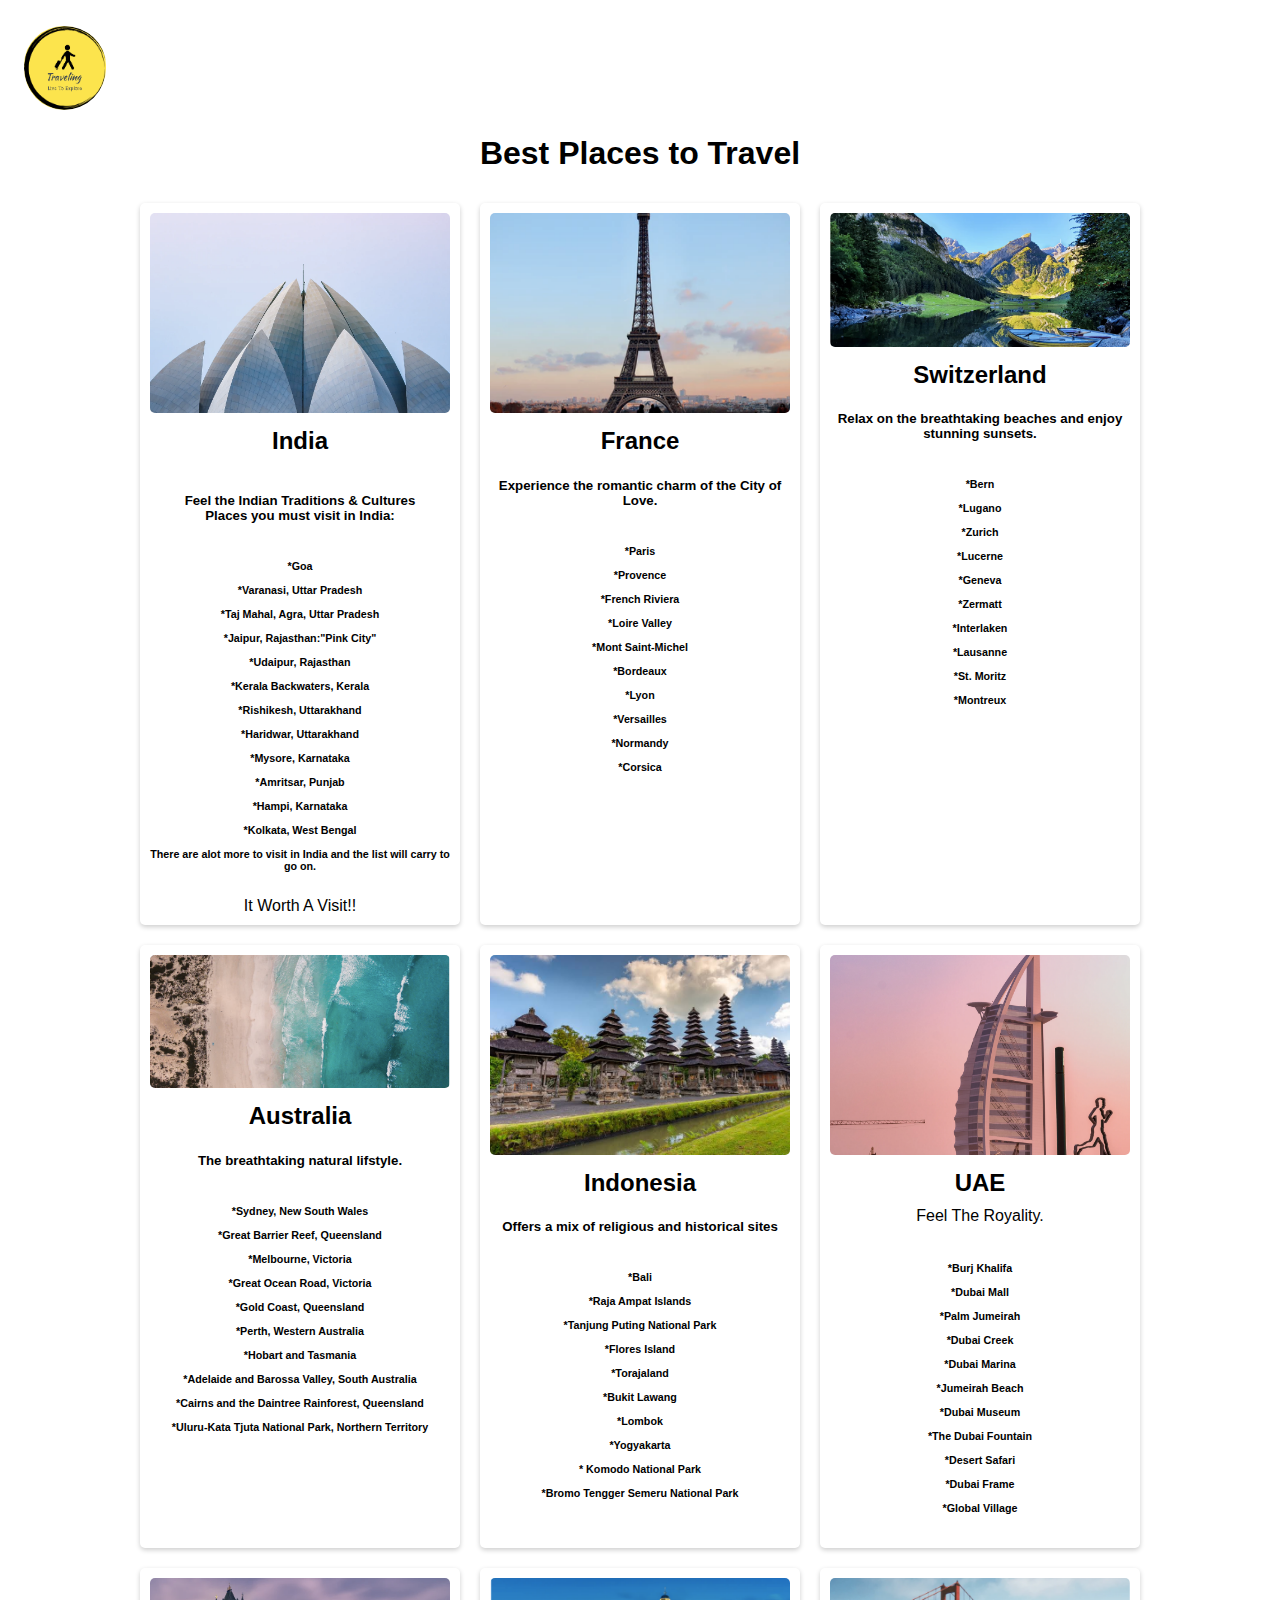
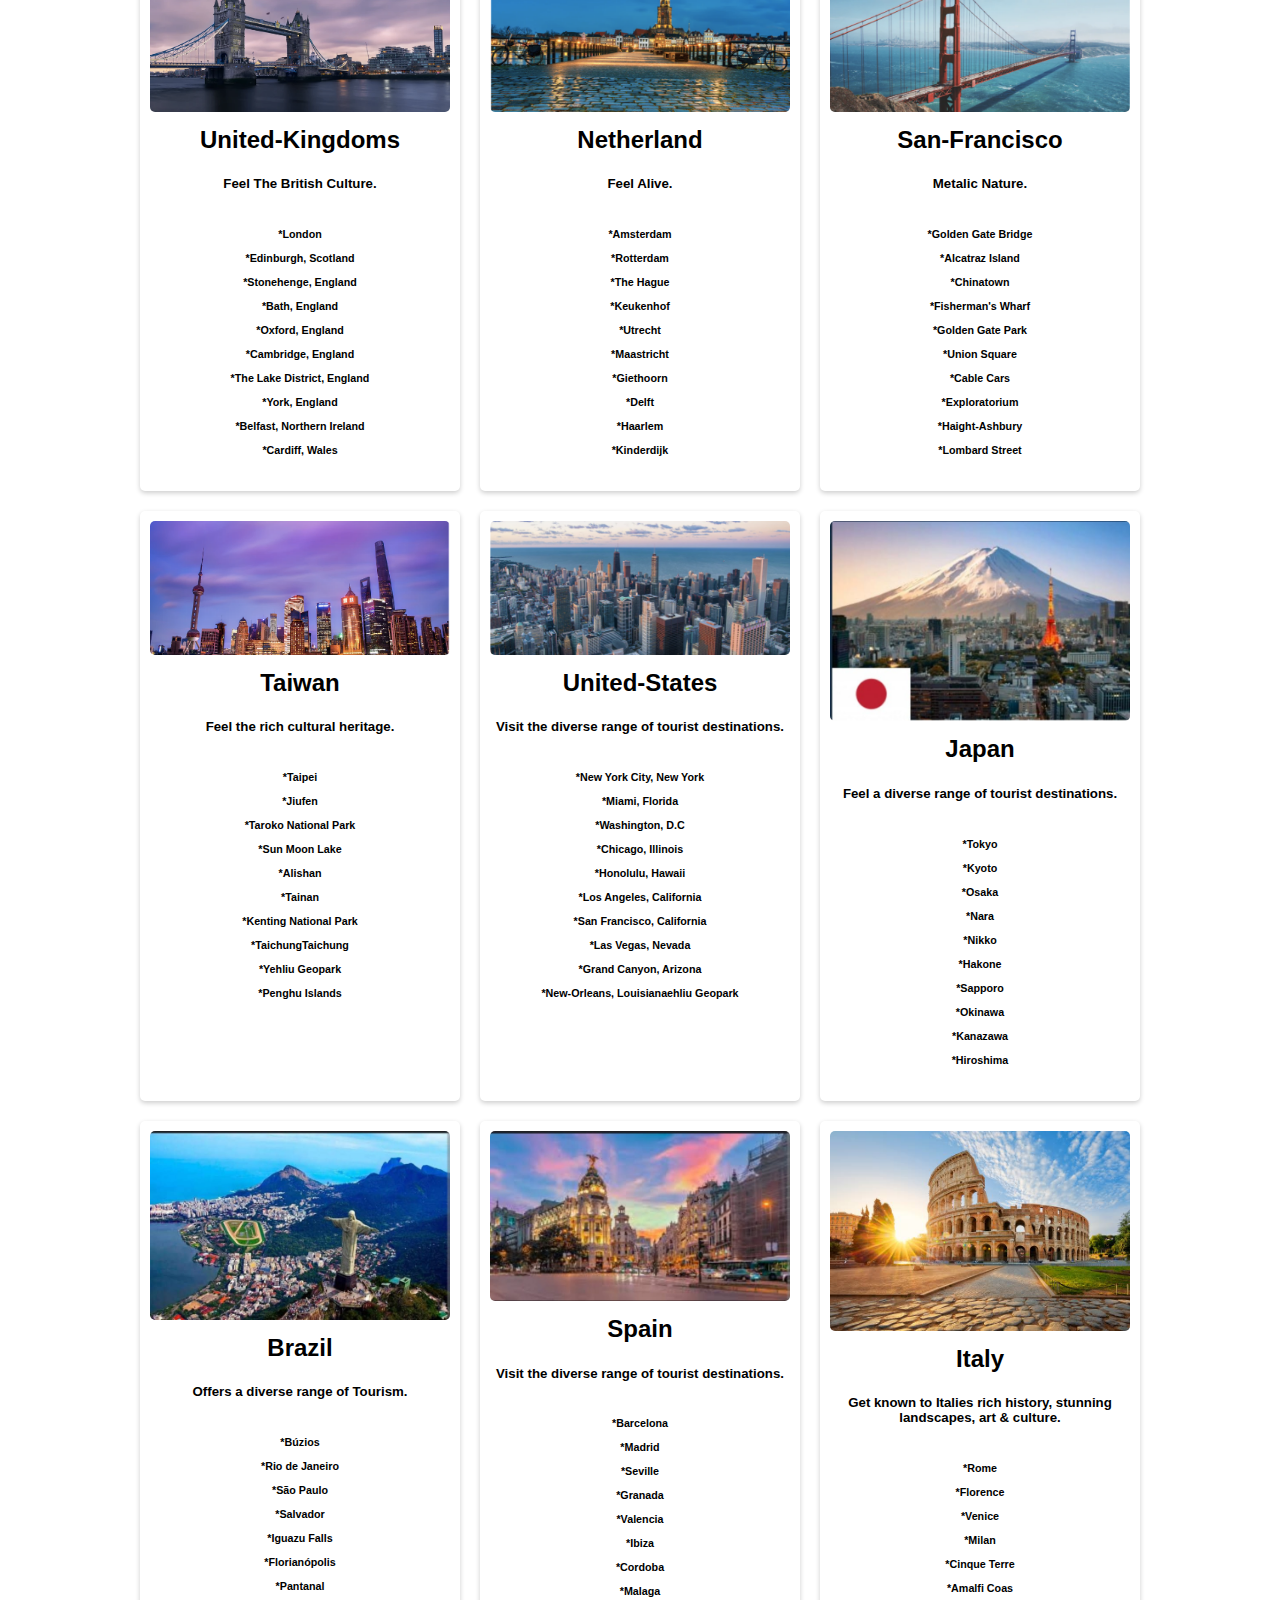
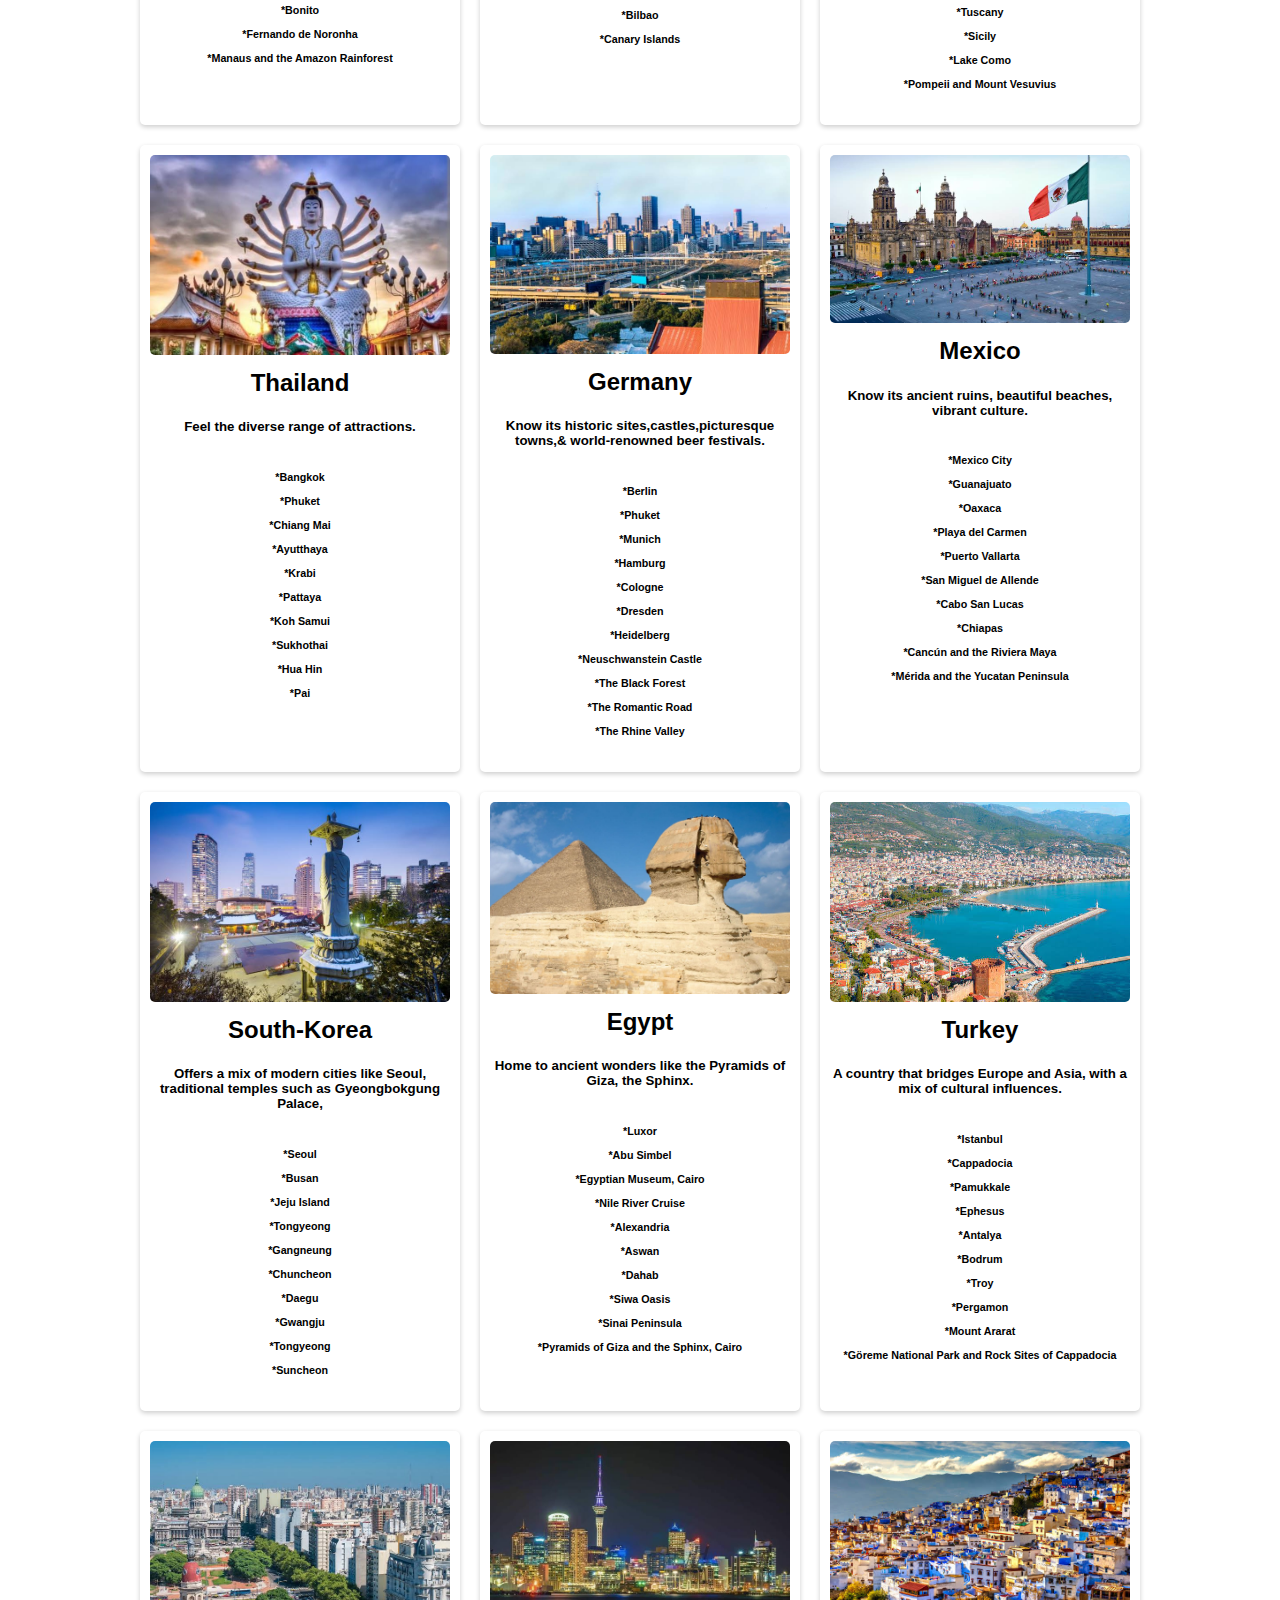
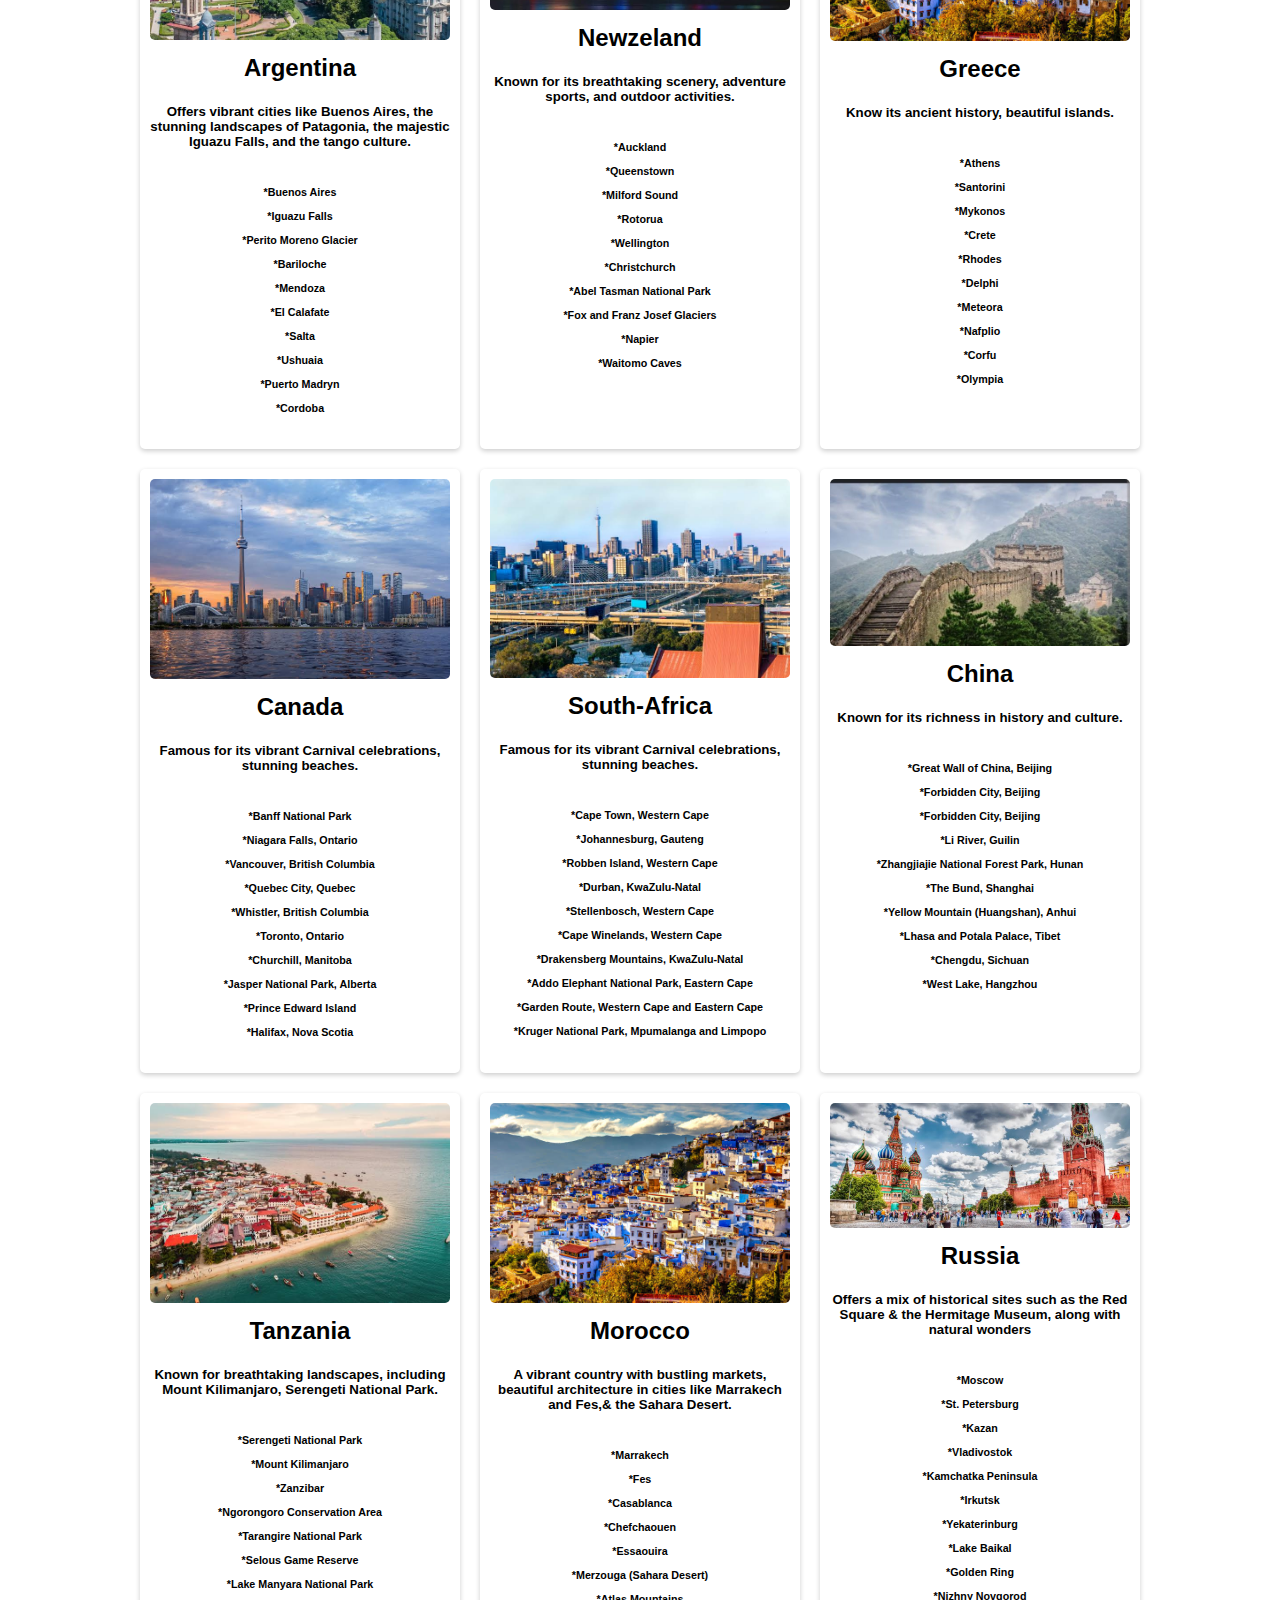
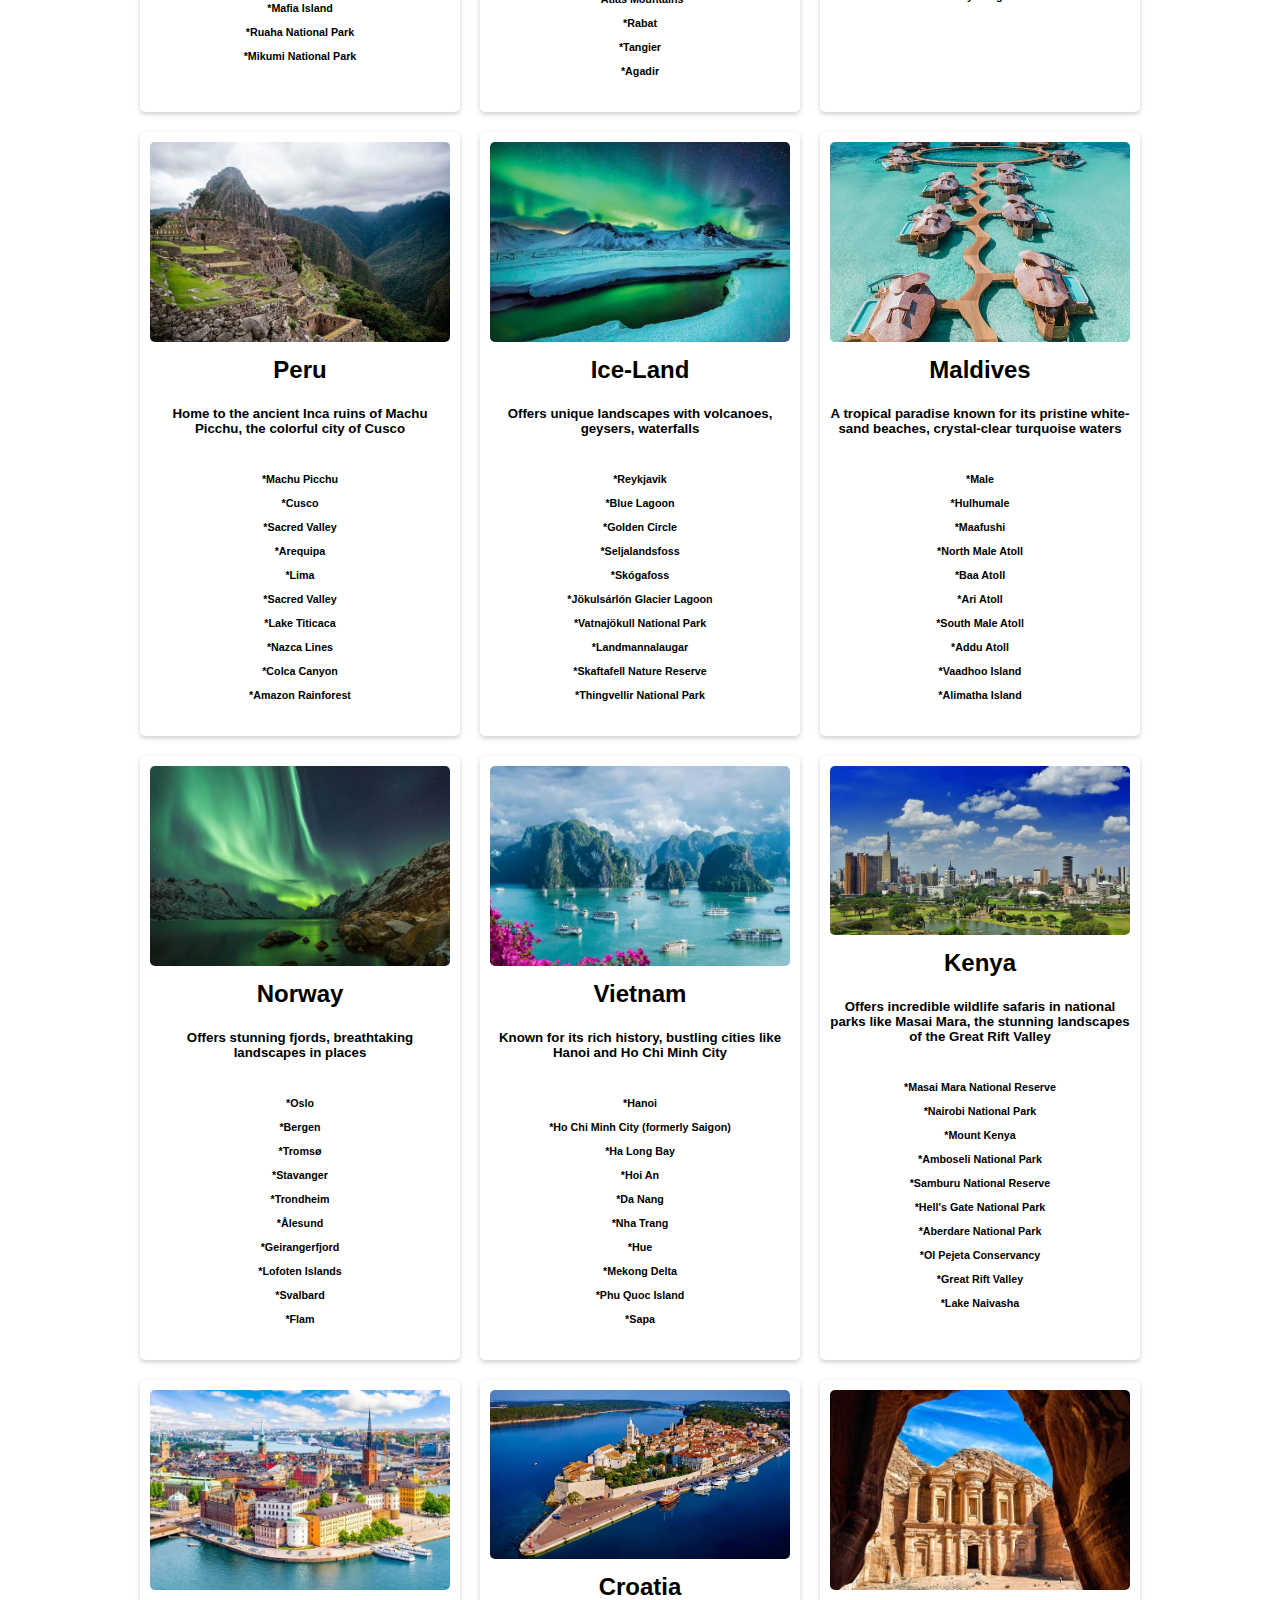
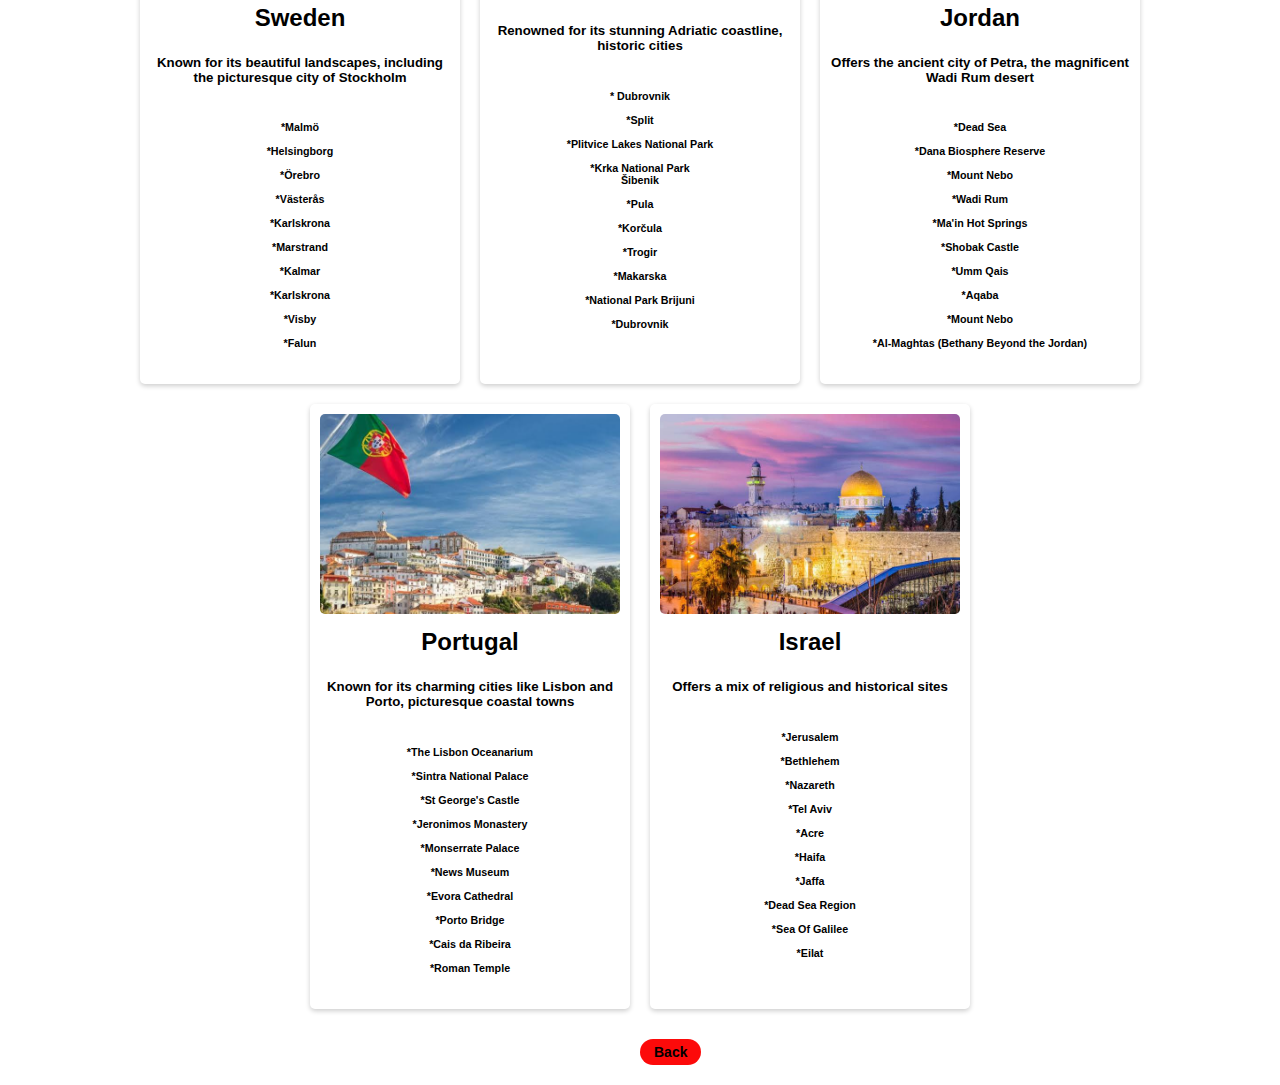
<file: bestplaces.html>
<!DOCTYPE html>
<html lang="en">
<head>
  <meta charset="UTF-8">
  <meta name="viewport" content="width=device-width, initial-scale=1.0">
  <title>Best Places to Travel</title>
  <link rel="stylesheet" href="style3.css">
</head>
<body>
  <div class="logo"><img src="img/traveling-logo.png" class="logo"></div>
  <h1>Best Places to Travel</h1>
   <ul>
    
    <li>
      <img src="img/new-delhi.png" alt="New-Delhi">
      <h2>India</h2>
      <h5><br>Feel the Indian Traditions & Cultures</br>Places you must visit in India:</h5>
      <h6>
        <br>*Goa</br>
        <br>*Varanasi, Uttar Pradesh</br>
        <br>*Taj Mahal, Agra, Uttar Pradesh</br>
        <br>*Jaipur, Rajasthan:"Pink City"</br>
        <br>*Udaipur, Rajasthan</br>
        <br>*Kerala Backwaters, Kerala</br>
        <br>*Rishikesh, Uttarakhand</br>
        <br>*Haridwar, Uttarakhand</br>
        <br>*Mysore, Karnataka</br>
        <br>*Amritsar, Punjab</br>
        <br>*Hampi, Karnataka</br> 
        <br>*Kolkata, West Bengal</br>
        <br>There are alot more to visit in India and the list will carry to go on.</br>
      </h6>
      <p>It Worth A Visit!!</p>
    </li>
    <li>
        <img src="img/paris.png" alt="France">
        <h2>France</h2>
        <h5>Experience the romantic charm of the City of Love.</h5>
        <h6>
            <br>*Paris</br>
            <br>*Provence</br>
            <br>*French Riviera</br>
            <br>*Loire Valley</br>
            <br>*Mont Saint-Michel</br>
            <br>*Bordeaux</br>
            <br>*Lyon</br>
            <br>*Versailles</br>
            <br>*Normandy</br>
            <br>*Corsica</br>
          </h6>
         
      </li>
    <li>
      <img src="img/image-2.png" alt="Switzerland">
      <h2>Switzerland</h2>
      <h5>Relax on the breathtaking beaches and enjoy stunning sunsets.</h5>
      <h6>
        <br>*Bern</br>
        <br>*Lugano</br>
        <br>*Zurich</br>
        <br>*Lucerne</br>
        <br>*Geneva</br>
        <br>*Zermatt</br>
        <br>*Interlaken</br>
        <br>*Lausanne</br>
        <br>*St. Moritz</br>
        <br>*Montreux</br>
      </h6>
     
    </li>
    <li>
        <img src="img/image-3.png" alt="Australia">
        <h2>Australia</h2>
        <h5>The breathtaking natural lifstyle.</h5>
        <h6>
            <br>*Sydney, New South Wales</br>
            <br>*Great Barrier Reef, Queensland</br>
            <br>*Melbourne, Victoria</br>
            <br>*Great Ocean Road, Victoria</br>
            <br>*Gold Coast, Queensland</br>
            <br>*Perth, Western Australia</br>
            <br>*Hobart and Tasmania</br>
            <br>*Adelaide and Barossa Valley, South Australia</br>
            <br>*Cairns and the Daintree Rainforest, Queensland</br>
            <br>*Uluru-Kata Tjuta National Park, Northern Territory</br>
        </h6>
          
      
    </li>
    <li>
        <img src="img/image-40.jpg" alt="Indonesia">
        <h2>Indonesia</h2>
        <h5> Offers a mix of religious and historical sites </h5>
        <h6>
            <br>*Bali</br>
            <br>*Raja Ampat Islands</br>
            <br>*Tanjung Puting National Park</br>
            <br>*Flores Island</br>
            <br>*Torajaland</br>
            <br>*Bukit Lawang</br>
            <br>*Lombok</br>
            <br>*Yogyakarta</br>
            <br>* Komodo National Park</br>
            <br>*Bromo Tengger Semeru National Park</br>        
        </h6>
</li>
    <li>
        <img src="img/dubai.png" alt="UAE">
        <h2>UAE</h2>
        <p
        h5>Feel The Royality.</h5>
        <h6>
          <br>*Burj Khalifa</br>
          <br>*Dubai Mall</br>
          <br>*Palm Jumeirah</br>
          <br>*Dubai Creek</br>
          <br>*Dubai Marina</br>
          <br>*Jumeirah Beach</br>
          <br>*Dubai Museum</br>
          <br>*The Dubai Fountain</br>
          <br>*Desert Safari</br>
          <br>*Dubai Frame</br>
          <br>*Global Village</br>
        </h6>
       
    </li>
    <li>
        <img src="img/image-1.png" alt="UK">
        <h2>United-Kingdoms</h2>
        <h5>Feel The British Culture.</h5>
        <h6>
          <br>*London</br>
          <br>*Edinburgh, Scotland</br>
          <br>*Stonehenge, England</br>
          <br>*Bath, England</br>
          <br>*Oxford, England</br>
          <br>*Cambridge, England</br>
          <br>*The Lake District, England</br>
          <br>*York, England</br>
          <br>*Belfast, Northern Ireland</br>
          <br>*Cardiff, Wales</br>
        </h6>
       
    </li>
    <li>
        <img src="img/image-6.png" alt="Netherland">
        <h2>Netherland</h2>
        <h5>Feel Alive.</h5>
        <h6>
          <br>*Amsterdam</br>
          <br>*Rotterdam</br>
          <br>*The Hague</br>
          <br>*Keukenhof</br>
          <br>*Utrecht</br>
          <br>*Maastricht</br>
          <br>*Giethoorn</br>
          <br>*Delft</br>
          <br>*Haarlem</br>
          <br>*Kinderdijk</br>
        </h6>
        
    </li>
    <li>
        <img src="img/image-9.png" alt="San Francisco">
        <h2>San-Francisco</h2>
        <h5>Metalic Nature.</h5>
        <h6>
          <br>*Golden Gate Bridge</br>
          <br>*Alcatraz Island</br>
          <br>*Chinatown</br>
          <br>*Fisherman's Wharf</br>
          <br>*Golden Gate Park</br>
          <br>*Union Square</br>
          <br>*Cable Cars</br>
          <br>*Exploratorium</br>
          <br>*Haight-Ashbury</br>
          <br>*Lombard Street</br>
        </h6>
       
    </li>
    <li>
        <img src="img/image-10.png" alt="Taiwan">
        <h2>Taiwan</h2>
        <h5> Feel the rich cultural heritage.</h5>
        <h6>
          <br>*Taipei</br>
          <br>*Jiufen</br>
          <br>*Taroko National Park</br>
          <br>*Sun Moon Lake</br>
          <br>*Alishan</br>
          <br>*Tainan</br>
          <br>*Kenting National Park</br>
          <br>*TaichungTaichung</br>
          <br>*Yehliu Geopark</br>
          <br>*Penghu Islands </br>
        </h6>
       
    </li>
    <li>
        <img src="img/image-8.png" alt="United-States">
        <h2>United-States</h2>
        <h5> Visit the diverse range of tourist destinations.</h5>
        <h6>
          <br>*New York City, New York</br>
          <br>*Miami, Florida</br>
          <br>*Washington, D.C</br>
          <br>*Chicago, Illinois </br>
          <br>*Honolulu, Hawaii </br>
          <br>*Los Angeles, California</br>
          <br>*San Francisco, California</br>
          <br>*Las Vegas, Nevada</br>
          <br>*Grand Canyon, Arizona</br>
          <br>*New-Orleans, Louisianaehliu Geopark</br>
        </h6>
       
    </li>
    <li>
        <img src="img/image-11.jpg" alt="Japan">
        <h2>Japan</h2>
        <h5> Feel a diverse range of tourist destinations.</h5>
        <h6>
          <br>*Tokyo</br>
          <br>*Kyoto</br>
          <br>*Osaka</br>
          <br>*Nara</br>
          <br>*Nikko</br>
          <br>*Hakone</br>
          <br>*Sapporo</br>
          <br>*Okinawa</br>
          <br>*Kanazawa</br>
          <br>*Hiroshima </br>
         
        </h6>
       
    </li>
    <li>
        <img src="img/image-12.jpg" alt="Brazil">
        <h2>Brazil</h2>
        <h5> Offers a diverse range of Tourism.</h5>
        <h6>
            <br>*Búzios</br>
            <br>*Rio de Janeiro</br>
            <br>*São Paulo</br>
            <br>*Salvador</br>
            <br>*Iguazu Falls</br>
            <br>*Florianópolis</br>
            <br>*Pantanal</br>
            <br>*Bonito</br>
            <br>*Fernando de Noronha</br>
            <br>*Manaus and the Amazon Rainforest</br>
        </h6>
       
    </li>
    <li>
        <img src="img/image-13.jpg" alt="Spain">
        <h2>Spain</h2>
        <h5> Visit the diverse range of tourist destinations.</h5>
        <h6>
          <br>*Barcelona</br>
          <br>*Madrid</br>
          <br>*Seville</br>
          <br>*Granada</br>
          <br>*Valencia</br>
          <br>*Ibiza</br>
          <br>*Cordoba</br>
          <br>*Malaga</br>
          <br>*Bilbao</br>
          <br>*Canary Islands</br>
        </h6>
       
    </li>
    <li>
        <img src="img/image-16.jpg" alt="Italy">
        <h2>Italy</h2>
        <h5> Get known to Italies rich history, stunning landscapes, art & culture.</h5>
        <h6>
          <br>*Rome</br>
          <br>*Florence</br>
          <br>*Venice</br>
          <br>*Milan</br>
          <br>*Cinque Terre</br>
          <br>*Amalfi Coas</br>
          <br>*Tuscany</br>
          <br>*Sicily</br>
          <br>*Lake Como</br>
          <br>*Pompeii and Mount Vesuvius</br>
        </h6>
       
    </li>
    <li>
        <img src="img/image-14.jpg" alt="Thailand">
        <h2>Thailand</h2>
        <h5> Feel the diverse range of attractions.</h5>
        <h6>
          <br>*Bangkok</br>
          <br>*Phuket</br>
          <br>*Chiang Mai</br>
          <br>*Ayutthaya</br>
          <br>*Krabi</br>
          <br>*Pattaya</br>
          <br>*Koh Samui</br>
          <br>*Sukhothai</br>
          <br>*Hua Hin</br>
          <br>*Pai</br>
        </h6>
       
    </li>
    <li>
        <img src="img/image-32.jpg" alt="Germany">
        <h2>Germany</h2>
        <h5> Know its historic sites,castles,picturesque towns,& world-renowned beer festivals.</h5>
        <h6>
          <br>*Berlin</br>
          <br>*Phuket</br>
          <br>*Munich</br>
          <br>*Hamburg</br>
          <br>*Cologne</br>
          <br>*Dresden</br>
          <br>*Heidelberg</br>
          <br>*Neuschwanstein Castle</br>
          <br>*The Black Forest</br>
          <br>*The Romantic Road</br>
          <br>*The Rhine Valley</br>
        </h6>
       
    </li>
       <li>
        <img src="img/image-38.jpg" alt="Mexico">
        <h2>Mexico</h2>
        <h5> Know its ancient ruins, beautiful beaches, vibrant culture.</h5>
        <h6>
          <br>*Mexico City</br>
          <br>*Guanajuato</br>
          <br>*Oaxaca</br>
          <br>*Playa del Carmen</br>
          <br>*Puerto Vallarta</br>
          <br>*San Miguel de Allende</br>
          <br>*Cabo San Lucas</br>
          <br>*Chiapas</br>
          <br>*Cancún and the Riviera Maya</br>
          <br>*Mérida and the Yucatan Peninsula</br>
        </h6>
       
    </li>
    <li>
        <img src="img/image-24.jpg" alt="South-Korea">
        <h2>South-Korea</h2>
        <h5>Offers a mix of modern cities like Seoul, 
            traditional temples such as Gyeongbokgung Palace, </h5>
        <h6>
          <br>*Seoul</br>
          <br>*Busan</br>
          <br>*Jeju Island</br>
          <br>*Tongyeong</br>
          <br>*Gangneung</br>
          <br>*Chuncheon</br>
          <br>*Daegu</br>
          <br>*Gwangju</br>
          <br>*Tongyeong</br>
          <br>*Suncheon</br>
        </h6>
       
    </li>
    <li>
        <img src="img/image-37.jpg" alt="Egypt">
        <h2>Egypt</h2>
        <h5>Home to ancient wonders like the Pyramids of Giza, the Sphinx.</h5>
        <h6>
          <br>*Luxor</br>
          <br>*Abu Simbel</br>
          <br>*Egyptian Museum, Cairo</br>
          <br>*Nile River Cruise</br>
          <br>*Alexandria</br>
          <br>*Aswan</br>
          <br>*Dahab</br>
          <br>*Siwa Oasis</br>
          <br>*Sinai Peninsula</br>
          <br>*Pyramids of Giza and the Sphinx, Cairo</br>
        </h6>
       
    </li>
    <li>
        <img src="img/image-36.jpg" alt="Turkey">
        <h2>Turkey</h2>
        <h5>A country that bridges Europe and Asia, with a mix of cultural influences.</h5>
        <h6>
          <br>*Istanbul</br>
          <br>*Cappadocia</br>
          <br>*Pamukkale</br>
          <br>*Ephesus</br>
          <br>*Antalya</br>
          <br>*Bodrum</br>
          <br>*Troy</br>
          <br>*Pergamon</br>
          <br>*Mount Ararat</br>
          <br>*Göreme National Park and Rock Sites of Cappadocia</br>
        </h6>
       
    </li>
    <li>
        <img src="img/image-35.jpg" alt="Argentina">
        <h2>Argentina</h2>
        <h5>Offers vibrant cities like Buenos Aires, the stunning landscapes of Patagonia, 
            the majestic Iguazu Falls, and the tango culture.</h5>
        <h6>
          <br>*Buenos Aires</br>
          <br>*Iguazu Falls</br>
          <br>*Perito Moreno Glacier</br>
          <br>*Bariloche</br>
          <br>*Mendoza</br>
          <br>*El Calafate</br>
          <br>*Salta</br>
          <br>*Ushuaia</br>
          <br>*Puerto Madryn</br>
          <br>*Cordoba</br>
        </h6>
       
    </li>
    <li>
        <img src="img/image-34.jpg" alt="Newzeland">
        <h2>Newzeland</h2>
        <h5> Known for its breathtaking scenery, adventure sports, and outdoor activities.</h5>
        <h6>
          <br>*Auckland</br>
          <br>*Queenstown</br>
          <br>*Milford Sound</br>
          <br>*Rotorua</br>
          <br>*Wellington</br>
          <br>*Christchurch</br>
          <br>*Abel Tasman National Park</br>
          <br>*Fox and Franz Josef Glaciers</br>
          <br>*Napier</br>
          <br>*Waitomo Caves</br>
        </h6>
       
    </li>
    <li>
        <img src="img/image-30.jpg" alt="Greece">
        <h2>Greece</h2>
        <h5>  Know its ancient history, beautiful islands.</h5>
        <h6>
          <br>*Athens</br>
          <br>*Santorini</br>
          <br>*Mykonos</br>
          <br>*Crete</br>
          <br>*Rhodes</br>
          <br>*Delphi</br>
          <br>*Meteora</br>
          <br>*Nafplio</br>
          <br>*Corfu</br>
          <br>*Olympia</br>
        </h6>
       
    </li>
    <li>
        <img src="img/image-33.jpg" alt="Canada">
        <h2>Canada</h2>
        <h5> Famous for its vibrant Carnival celebrations, stunning beaches.</h5>
        <h6>
          <br>*Banff National Park</br>
          <br>*Niagara Falls, Ontario</br>
          <br>*Vancouver, British Columbia</br>
          <br>*Quebec City, Quebec</br>
          <br>*Whistler, British Columbia</br>
          <br>*Toronto, Ontario</br>
          <br>*Churchill, Manitoba</br>
          <br>*Jasper National Park, Alberta</br>
          <br>*Prince Edward Island</br>
          <br>*Halifax, Nova Scotia</br>
        </h6>
       
    </li>
    <li>
        <img src="img/image-32.jpg" alt="South-Africa">
        <h2>South-Africa</h2>
        <h5> Famous for its vibrant Carnival celebrations, stunning beaches.</h5>
        <h6>
          <br>*Cape Town, Western Cape</br>
          <br>*Johannesburg, Gauteng</br>
          <br>*Robben Island, Western Cape</br>
          <br>*Durban, KwaZulu-Natal</br>
          <br>*Stellenbosch, Western Cape</br>
          <br>*Cape Winelands, Western Cape</br>
          <br>*Drakensberg Mountains, KwaZulu-Natal</br>
          <br>*Addo Elephant National Park, Eastern Cape</br>
          <br>*Garden Route, Western Cape and Eastern Cape</br>
          <br>*Kruger National Park, Mpumalanga and Limpopo</br>
        </h6>
       
    </li>
    <li>
        <img src="img/image-15.jpg" alt="China">
        <h2>China</h2>
        <h5> Known for its richness in history and culture.</h5>
        <h6>
          <br>*Great Wall of China, Beijing</br>
          <br>*Forbidden City, Beijing</br>
          <br>*Forbidden City, Beijing</br>
          <br>*Li River, Guilin</br>
          <br>*Zhangjiajie National Forest Park, Hunan</br>
          <br>*The Bund, Shanghai</br>
          <br>*Yellow Mountain (Huangshan), Anhui</br>
          <br>*Lhasa and Potala Palace, Tibet</br>
          <br>*Chengdu, Sichuan</br>
          <br>*West Lake, Hangzhou</br>
        </h6>
       
    </li>
    <li>
        <img src="img/image-31.jpg" alt="Tanzania">
        <h2>Tanzania</h2>
        <h5> Known for breathtaking landscapes, including Mount Kilimanjaro,
             Serengeti National Park.</h5>
        <h6>
          <br>*Serengeti National Park</br>
          <br>*Mount Kilimanjaro</br>
          <br>*Zanzibar</br>
          <br>*Ngorongoro Conservation Area</br>
          <br>*Tarangire National Park</br>
          <br>*Selous Game Reserve</br>
          <br>*Lake Manyara National Park</br>
          <br>*Mafia Island</br>
          <br>*Ruaha National Park</br>
          <br>*Mikumi National Park</br>
        </h6>
       
    </li>
    <li>
        <img src="img/image-30.jpg" alt="Morocco">
        <h2>Morocco</h2>
        <h5>A vibrant country with bustling markets,
            beautiful architecture in cities like Marrakech and Fes,& the Sahara Desert.</h5>
        <h6>
          <br>*Marrakech</br>
          <br>*Fes</br>
          <br>*Casablanca</br>
          <br>*Chefchaouen</br>
          <br>*Essaouira</br>
          <br>*Merzouga (Sahara Desert)</br>
          <br>*Atlas Mountains</br>
          <br>*Rabat</br>
          <br>*Tangier</br>
          <br>*Agadir</br>
        </h6>
       
    </li>
    <li>
        <img src="img/image-29.jpg" alt="Russia">
        <h2>Russia</h2>
        <h5>Offers a mix of historical sites such as the Red Square & the Hermitage Museum,
            along with natural wonders</h5>
        <h6>
          <br>*Moscow</br>
          <br>*St. Petersburg</br>
          <br>*Kazan</br>
          <br>*Vladivostok</br>
          <br>*Kamchatka Peninsula</br>
          <br>*Irkutsk</br>
          <br>*Yekaterinburg</br>
          <br>*Lake Baikal</br>
          <br>*Golden Ring</br>
          <br>*Nizhny Novgorod</br>
        </h6>
       
    </li>
    <li>
        <img src="img/image-28.jpg" alt="Peru">
        <h2>Peru</h2>
        <h5>Home to the ancient Inca ruins of Machu Picchu, the colorful city of Cusco</h5>
        <h6>
          <br>*Machu Picchu</br>
          <br>*Cusco</br>
          <br>*Sacred Valley</br>
          <br>*Arequipa</br>
          <br>*Lima</br>
          <br>*Sacred Valley</br>
          <br>*Lake Titicaca</br>
          <br>*Nazca Lines</br>
          <br>*Colca Canyon</br>
          <br>*Amazon Rainforest</br>
        </h6>
       
    </li>
    <li>
        <img src="img/image-27.jpg" alt="Ice-land">
        <h2>Ice-Land</h2>
        <h5>Offers unique landscapes with volcanoes, geysers, waterfalls</h5>
        <h6>
          <br>*Reykjavik</br>
          <br>*Blue Lagoon</br>
          <br>*Golden Circle</br>
          <br>*Seljalandsfoss</br>
          <br>*Skógafoss</br>
          <br>*Jökulsárlón Glacier Lagoon</br>
          <br>*Vatnajökull National Park</br>
          <br>*Landmannalaugar</br>
          <br>*Skaftafell Nature Reserve</br>
          <br>*Thingvellir National Park</br>
        </h6>
       
    </li>
    <li>
        <img src="img/image-26.jpg" alt="Maldives">
        <h2>Maldives</h2>
        <h5>A tropical paradise known for its pristine white-sand beaches,
             crystal-clear turquoise waters</h5>
        <h6>
          <br>*Male</br>
          <br>*Hulhumale</br>
          <br>*Maafushi</br>
          <br>*North Male Atoll</br>
          <br>*Baa Atoll</br>
          <br>*Ari Atoll</br>
          <br>*South Male Atoll</br>
          <br>*Addu Atoll</br>
          <br>*Vaadhoo Island</br>
          <br>*Alimatha Island</br>
        </h6>
       
    </li>
    <li>
        <img src="img/image-25.jpg" alt="Norway">
        <h2>Norway</h2>
        <h5>Offers stunning fjords, breathtaking landscapes in places</h5>
        <h6>
          <br>*Oslo</br>
          <br>*Bergen</br>
          <br>*Tromsø</br>
          <br>*Stavanger</br>
          <br>*Trondheim</br>
          <br>*Ålesund</br>
          <br>*Geirangerfjord</br>
          <br>*Lofoten Islands</br>
          <br>*Svalbard</br>
          <br>*Flam</br>
        </h6>
       
    </li>

    <li>
        <img src="img/image-23.jpg" alt="Vietnam">
        <h2>Vietnam</h2>
        <h5>Known for its rich history, bustling cities like Hanoi and Ho Chi Minh City </h5>
        <h6>
          <br>*Hanoi</br>
          <br>*Ho Chi Minh City (formerly Saigon)</br>
          <br>*Ha Long Bay</br>
          <br>*Hoi An</br>
          <br>*Da Nang</br>
          <br>*Nha Trang</br>
          <br>*Hue</br>
          <br>*Mekong Delta</br>
          <br>*Phu Quoc Island</br>
          <br>*Sapa</br>
        </h6>
       
    </li>
    <li>
        <img src="img/image-22.jpg" alt="Kenya">
        <h2>Kenya</h2>
        <h5>Offers incredible wildlife safaris in national parks like Masai Mara, 
            the stunning landscapes of the Great Rift Valley</h5>
        <h6>
          <br>*Masai Mara National Reserve</br>
          <br>*Nairobi National Park</br>
          <br>*Mount Kenya</br>
          <br>*Amboseli National Park</br>
          <br>*Samburu National Reserve</br>
          <br>*Hell's Gate National Park</br>
          <br>*Aberdare National Park</br>
          <br>*Ol Pejeta Conservancy</br>
          <br>*Great Rift Valley</br>
          <br>*Lake Naivasha</br>
        </h6>
       
    </li>
    <li>
        <img src="img/image-21.jpg" alt="Sweden">
        <h2>Sweden</h2>
        <h5>Known for its beautiful landscapes, including the picturesque city of Stockholm</h5>
        <h6>
          <br>*Malmö</br>
          <br>*Helsingborg</br>
          <br>*Örebro</br>
          <br>*Västerås</br>
          <br>*Karlskrona</br>
          <br>*Marstrand</br>
          <br>*Kalmar</br>
          <br>*Karlskrona</br>
          <br>*Visby</br>
          <br>*Falun</br>
        </h6>
       
    </li>
    <li>
        <img src="img/image-20.jpg" alt="Croatia">
        <h2>Croatia</h2>
        <h5>Renowned for its stunning Adriatic coastline, historic cities </h5>
        <h6>
          <br>*
          Dubrovnik</br>
          <br>*Split</br>
          <br>*Plitvice Lakes National Park</br>
          <br>*Krka National Park
          <br>Šibenik</br>
          <br>*Pula</br>
          <br>*Korčula</br>
          <br>*Trogir</br>
          <br>*Makarska</br>
          <br>*National Park Brijuni</br>
          <br>*Dubrovnik</br>
        </h6>
       
    </li>
        <li>
            <img src="img/image-19.jpg" alt="Jordan">
            <h2>Jordan</h2>
            <h5>Offers the ancient city of Petra, the magnificent Wadi Rum desert</h5>
            <h6>
              <br>*Dead Sea</br>
              <br>*Dana Biosphere Reserve</br>
              <br>*Mount Nebo</br>
              <br>*Wadi Rum</br>
              <br>*Ma'in Hot Springs</br>
              <br>*Shobak Castle</br>
              <br>*Umm Qais</br>
              <br>*Aqaba</br>
              <br>*Mount Nebo</br>
              <br>*Al-Maghtas (Bethany Beyond the Jordan)</br>
            </h6>
           
        </li>
            <li>
                <img src="img/image-18.jpg" alt="Portugal">
                <h2>Portugal</h2>
                <h5> Known for its charming cities like Lisbon and Porto, picturesque coastal towns </h5>
                <h6>
                  <br>*The Lisbon Oceanarium</br>
                  <br>*Sintra National Palace</br>
                  <br>*St George's Castle</br>
                  <br>*Jeronimos Monastery</br>
                  <br>*Monserrate Palace</br>    
                  <br>*News Museum</br>
                  <br>*Evora Cathedral</br>
                  <br>*Porto Bridge</br>
                  <br>*Cais da Ribeira</br>
                  <br>*Roman Temple</br>
                </h6>
               
            </li>
        <li>
                <img src="img/image-17.jpg" alt="Israel">
                <h2>Israel</h2>
                <h5> Offers a mix of religious and historical sites </h5>
                <h6>
                    <br>*Jerusalem</br>
                    <br>*Bethlehem</br>
                    <br>*Nazareth</br>
                    <br>*Tel Aviv</br>
                    <br>*Acre</br>
                    <br>*Haifa</br>
                    <br>*Jaffa</br>
                    <br>*Dead Sea Region</br>
                    <br>*Sea Of Galilee</br>
                    <br>*Eilat</br>        
                </h6>
                   
        </li>
      </ul>

        <a href="index.html" class="back-btn">Back</a>
    </body>
</html>
</file>
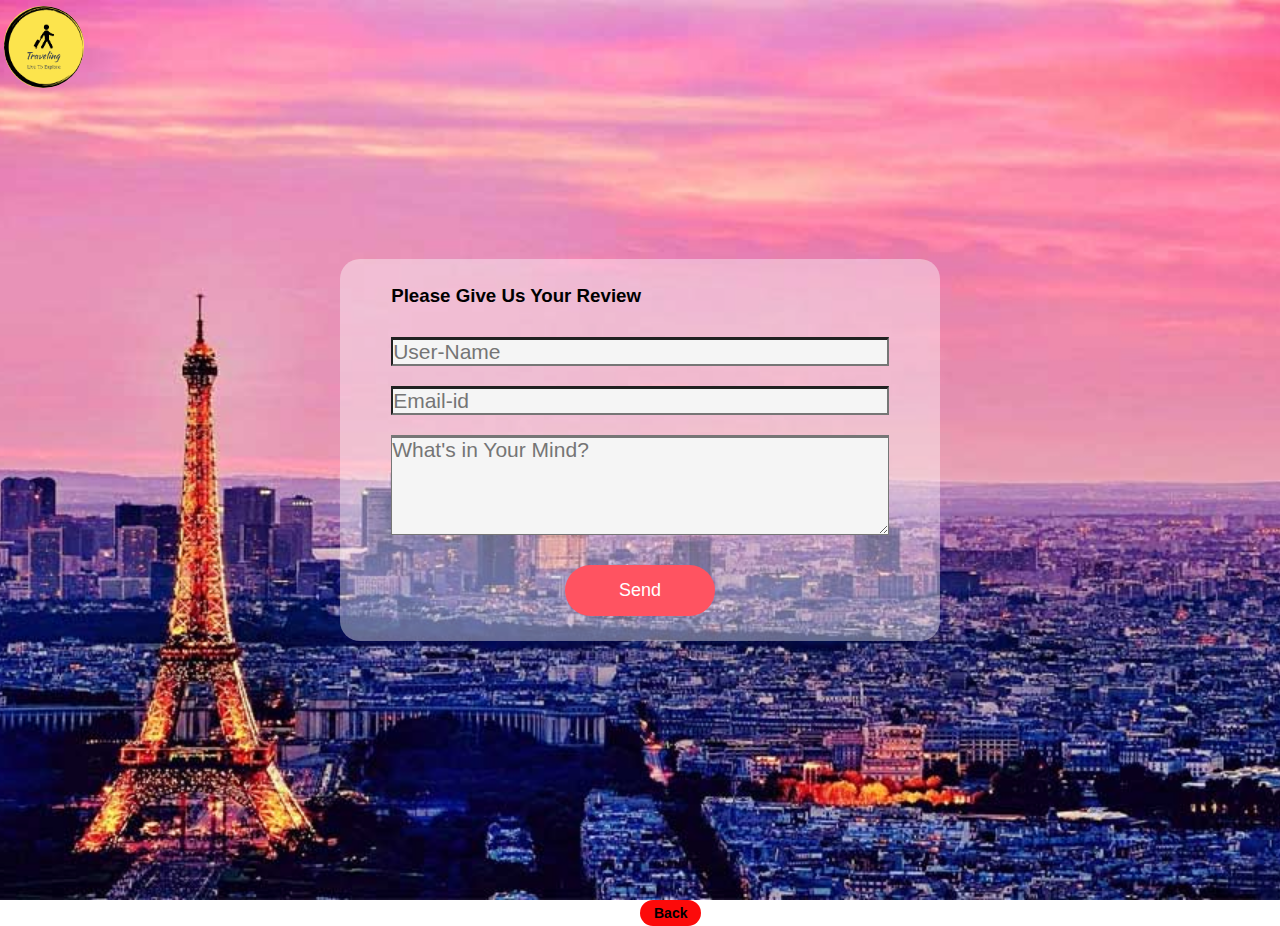
<file: feed.html>
<!DOCTYPE html>
<html lang="en">
<head>
    <meta charset="UTF-8">
    <meta name="viewport" content="width=device-width, initial-scale=1.0">
    <link rel="stylesheet" href="styleF.css">
    <title>TRIP-STAR | Feedback</title>
</head>
<body>
    <div class="logo"><img src="img/traveling-logo.png" class="logo"></div>
    <div class="container">
        <form method="post" action="send-email.php">
            <h3>Please Give Us Your Review</h3>
            <input type="text" name="name" placeholder="User-Name" required>
            <input type="email" name="email" placeholder="Email-id" required>
            <textarea name="message" rows="4" placeholder="What's in Your Mind?" required></textarea>
            <button type="submit">Send</button>
        </form>
    </div>
    <a href="index.html" class="back-btn">Back</a>
</body>
</html>
</file>
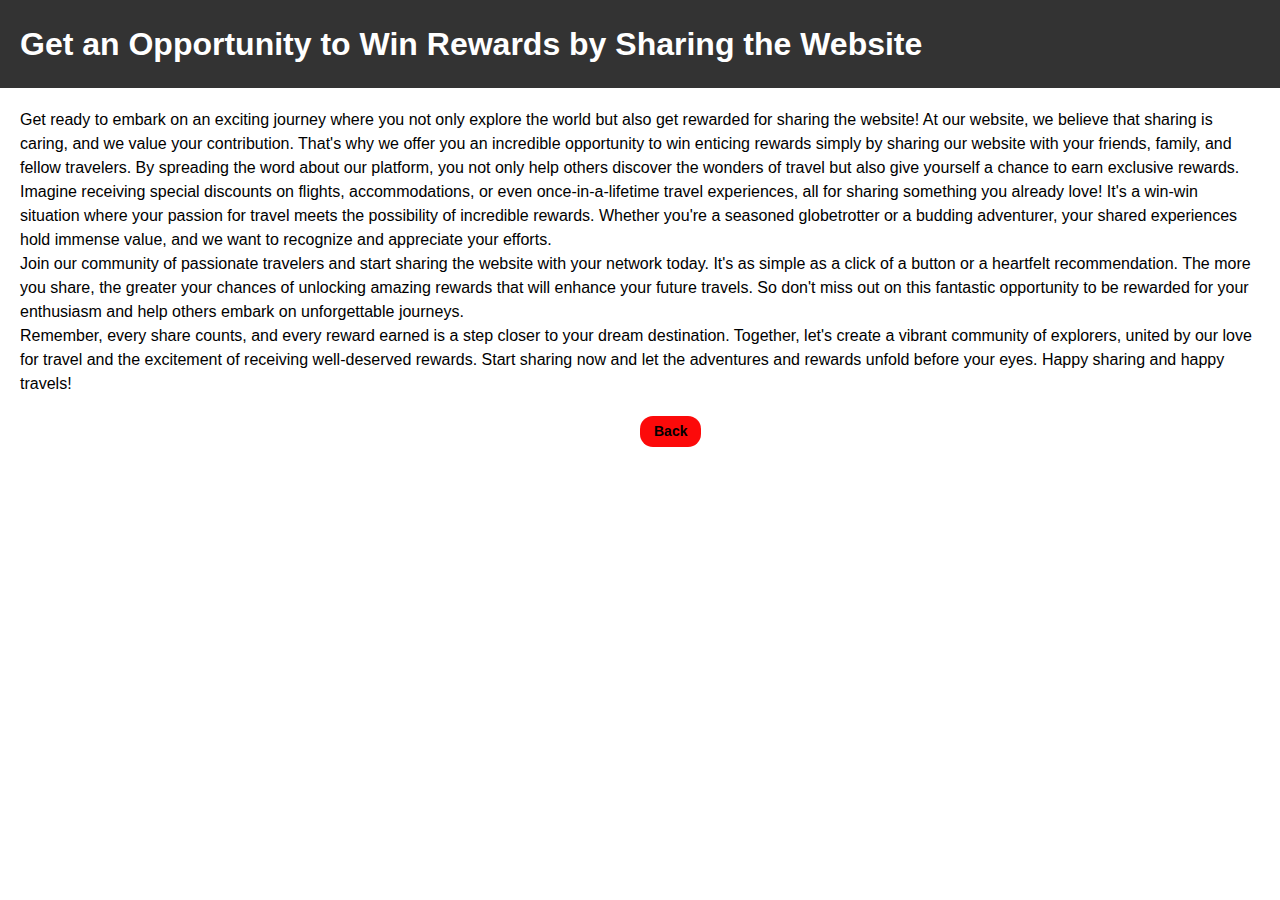
<file: knowmore.html>
<!DOCTYPE html>
<html>
<head>
    <meta charset="utf-8">
    <meta name="viewport" content="width=device-width, initial-scale=1.0">
    <title>Website Know More</title>
    <link rel="stylesheet" href="style0.css">
</head>
<body>

    <header>
        <h1>Get an Opportunity to Win Rewards by Sharing the Website</h1>
    </header>
    <div class="content-box">
    <main>
        <p>Get ready to embark on an exciting journey where you not only explore the world but also get rewarded for sharing the website! 
            At our website, we believe that sharing is caring, and we value your contribution.
            That's why we offer you an incredible opportunity to win enticing rewards simply by
             sharing our website with your friends, family, and fellow travelers. By spreading the word about our platform,
              you not only help others discover the wonders of travel but also give yourself a chance to earn exclusive rewards.</p>

        <p>Imagine receiving special discounts on flights, accommodations, 
            or even once-in-a-lifetime travel experiences, all for sharing something you already love!
            It's a win-win situation where your passion for travel meets the possibility of incredible rewards. 
            Whether you're a seasoned globetrotter or a budding adventurer, your shared experiences hold immense value,
            and we want to recognize and appreciate your efforts.
        </p>

        <p>Join our community of passionate travelers and start sharing the website with your network today.
            It's as simple as a click of a button or a heartfelt recommendation.
             The more you share, the greater your chances of unlocking amazing rewards that will enhance your future travels.
              So don't miss out on this fantastic opportunity to be rewarded for your enthusiasm and help others embark on unforgettable journeys.
            </p>

        <p>Remember, every share counts, and every reward earned is a step closer to your dream destination.
            Together, let's create a vibrant community of explorers, united by our love for travel and the excitement of receiving well-deserved rewards.
            Start sharing now and let the adventures and rewards unfold before your eyes. Happy sharing and happy travels!
        </p>
    </main>
</div>
    <a href="index.html" class="back-btn">Back</a>
</body>
</html>
</file>
<file: style3.css>
/*---------Best Places---------*/
body 
{
    font-family: Arial, sans-serif;
    margin: 0;
    padding: 20px;
  }
  
  h1 
  {
    text-align: center;
  }
  
  ul 
  {
    list-style: none;
    padding: 0;
    margin: 20px 0;
    display: flex;
    flex-wrap: wrap;
    justify-content: center;
  }
  
  li 
  {
    width: 300px;
    margin: 10px;
    padding: 10px;
    box-shadow: 0 2px 5px rgba(0, 0, 0, 0.2);
    border-radius: 5px;
    text-align: center;
  }
  
  img 
  {
    width: 100%;
    max-height: 200px;
    object-fit: cover;
    border-radius: 5px;
  }
  
  h2 
  {
    margin: 10px 0;
  }
  
  p 
  {
    margin: 0;
  }
  .back-btn
  {
    background-color: #fc0808fd;
    color: #000;
    font-weight: 600;
    padding: 5px 14px;
    display: inline-block;
    vertical-align: middle;
    text-align: center;
    border-radius: 13px;
    text-decoration: none;
    font-size: 14px;
    align-items: center;
    margin-left: 50%;
    margin-right: 50%;
  }
  .back-btn:hover
  {
    box-shadow: 1px 5px 7px 1px rgba(0, 0, 0, 0.774);
  }
  .logo
  {
      border-radius: 150px;
      width: 82px;
      padding-left: 2px;
      padding-top: 3px;
  }
</file>
<file: styleF.css>
*
{
    margin: 0;
    padding: 0;
    box-sizing: border-box;
    font-family: 'poppins',sans-serif;
}
.container
{
    width: 100%;
    height: 100vh;
    background: url(img/bg.jpeg);
    background-size: cover;
    background-position: center;
    background-attachment: fixed;
    background-repeat: no-repeat;
    display: flex;
    align-items: center;
    justify-content: center;
}
form
{
    background: #ffffff65;
    display: flex;
    flex-direction: column;
    padding: 2vw 4vw;
    width: 90%;
    max-width: 600px;
    border-radius: 20px;
}
form h3
{
    color: #000000;
    font-weight: 800;
    margin-bottom: 20px;
}
form input,form textarea
{
    border-top-width: 3px;
    margin: 10px 0;
    outline: none;
    background: #f5f5f5;
    font-size: 21px;
}
form button
{
    padding: 15px;
    background: #ff5361;
    color: #fff;
    font-size: 18px;
    border: 0;
    outline: none;
    cursor: pointer;
    width: 150px;
    margin: 20px auto 0;
    border-radius: 30px;
}
.back-btn
  {
      position: inherit;
      background-color: #fc0808fd;
      color: #000;
      font-weight: 600;
      padding: 5px 14px;
      display: inline-block;
      vertical-align: middle;
      text-align: center;
      border-radius: 13px;
      text-decoration: none;
      font-size: 14px;
      align-items: center;
      margin-left: 50%;
      margin-right: 50%;
  }
.back-btn:hover
  {
    box-shadow: 1px 5px 7px 1px rgba(0, 0, 0, 0.774);
  }
.logo
{
    position: absolute;
    border-radius: 150px;
    width: 82px;
    padding-left: 2px;
    padding-top: 3px;
}
</file>
<file: style0.css>
@import url('https://fonts.googgleapis.com/css?family=Poppins:400,500,600,700&display=swap');
*
{
    margin: 0;
    padding: 0;
    box-sizing: border-box;
    font-family: 'poppins',sans-serif;
}
.header
{
    min-height: 100vh;
    width: 100%;
    background-image: linear-gradient(rgba(0,0,0,0.3),rgba(0,0,0,0.3)),url(img/travel-hd.jpg);
    background-size: cover;
    background-position: center;
}
.logo
{
    border-radius: 150px;
    width: 82px;
    padding-left: 2px;
    padding-top: 3px;
}
nav
{
    height: 80px;
    background: #1b1b1b;
    display: flex;
    align-items: center;
    justify-content: space-between;
    padding: 0px 50px 0px 100px;
}
nav ul 
{
    display: flex;
    list-style: none;
}
nav ul li
{
    margin: 0 5px;
}
nav ul li a
{
    color: #fff;
    border-radius: 5px;
    text-decoration: none;
    font-size: 18px;
    font-weight: 500;
    letter-spacing: 1px;
    padding: 8px 10px;
    transition: all 0.22s  ease;
}
nav ul li a:hover,
nav ul li a.active
{
    color: rgb(1, 1, 1);
    background-color: #fff;
    
}

.register-btn
{
    
    background-color: #fc0808fd;
    color: #000;
    font-weight: 600;
    padding: 8px 20px;
    border-radius: 20px;
    text-decoration: none;
    font-size: 14px;
}
.container
{
    padding: 0 7%;
}
.header h1
{
    font-size: 4vw;
    font-weight: 500;
    color: #fff;
    text-align: center;
    padding-top: 22%;
}


/*----------------exclusives---------------*/
.sub-title
{
    margin: 50px 0 20px;
    font-size: 2.2vw;
    font-weight: 500;
    color: #333;
}
.exclusives
{
    display: grid;
    grid-template-columns: repeat(auto-fit,minmax(200px, 1fr));
    grid-gap: 30px;
}
.exclusives div img
{
    width: 100%;
    border-radius: 10px;
}
.exclusives div 
{
    position: relative;
}
.exclusives div span
{
    top: 50%;
    left: 50%;
    transform: translate(-50%,-50%);
    text-align: center;
    color: #0e0000;
}
/*------------------Trending Places---------------*/
.trending
{
    display: grid;
    grid-template-columns: repeat(auto-fit,minmax(200px, 1fr));
    grid-gap: 30px;
    margin-bottom: 30px;
}
.trending div img
{
    width: 100%;
    border-radius: 10px;
}
.trending h3
{
    font-weight: 700;
    margin-top: 10px;
}
/*-------------------call to action-------------*/
.cta
{
    margin: 80px 0;
    background-image: linear-gradient(to right,#3f2321,transparent),url(img/banner-2.png);
    background-size: cover;
    background-position: center;
    border-radius: 10px;
    padding: 5%;
    color: #fff;
}
.cta h3{
    font-size: 4vw;
    line-height: 5.3vw;
    font-weight: 500;
}
.cta p
{
    font-size: 18px;
    margin: 10px 0;
}
.cta-btn
{
    background: #ff5361;
    color: rgb(249, 252, 251);
    text-decoration: none;
    padding: 12px 30px;
    border-radius: 8px;
    margin-top: 20px;
    display: inline-block;
}
/*--------------Travelers Experience-------------*/
.stories
{
    display: grid;
    grid-template-columns: repeat(auto-fit,minmax(200px, 1fr));
    grid-gap: 30px;
    margin-bottom: 30px;   
}
.stories div img
{
    width: 100%;
    border-radius: 10px;
}
.stories div
{
    position: relative;
    text-align: center;
}
.stories p
{
    width: 80%;
    position: absolute;
    top: 50%;
    left: 50%;
    transform: translate(-50%, -50%);
    color: #f2f7f8;
    font-size: 26px;
}
.start-btn
{
    text-decoration: none;
    background: rgba(255, 255, 255, 0.611);
    color: black;
    font-weight: 550;
    width: 80%;
    max-width: 350px;
    display: block;
    text-align: center;
    margin: 40px auto;
    padding: 15px;
    border-radius: 30px;
    font-size: 23px;
}
.about-msg
{
    text-align: center;
    margin: 80px 0;
    color: #333;
    font-size: 17px;
}
.about-msg h2
{
    font-size: 28px;
    margin-bottom: 30px;
    font-weight: 500;
}
/*-------footer---------*/
.footer
{
    margin: 80px 0 10px;
    text-align: center;
}
.footer a
{
    text-decoration: none;
    color: #999;
    font-size: 22px;
    margin: 0 10px;
}
.footer hr
{
    background: #999;
    height: 1px;
    width: 100%;
    border: 0;
    margin: 20px 0;
}
.footer p
{
    padding: 15px;
}
.active
{
    position: relative;
}
.active::after
{
    content: '';
    background: #fff;
    width: 25px;
    height: 2px;
    position: absolute;
    left: 50%;
    transform: translateX(-50%);
    bottom: -6px;
    border-radius: 2px;
}
nav .menu-btn i
{
    color: #fff;
    font-size: 22px;
    cursor: pointer;
    display: none;
}
#click
{
    display: none;
}

/*-------for small screen devices----------*/
@media only screen and (max-width: 940px) 
{
        
    nav ul
    {
        position: fixed;
        top: 80px;
        left: -100%;
        background: #111;
        height: 100vh;
        width: 100%;
        display: block;
        text-align: center;
        transition: all 0.3s ease;
    }
    nav ul li
    {
        margin: 50px 0;
    }
    #click:checked ~ .menu-btn i::before
    {
        content: "\f00d";
    }
    #click:checked ~ ul
    {
        left: 0%;
    }
    nav ul li a
    {
        font-size: 20px;

    }
    nav ul li a:hover,
    nav ul li a.active
    {
        color: cyan;
        background: none;
    }
    nav .menu-btn i
    {
        display: block;
    }
 
    .register-btn 
    {
        margin: 15px 0 30px;
        display: inline-block;
    }
   
    .active::after {
        left: -40px;
        transform: translate(0, 50%);
        bottom: 50%;
    }
    .hidemenu {
        max-height: 300px;
    }
    .header h1 {
        padding-top: 200px;
        font-size: 7vw;
    }
    .search-bar {
        width: 90%;
        margin: 30px auto;
        padding: 20px 10px 30px;
        border-radius: 5px;
        position: relative;
    }
    .search-bar form {
        display: block;
    }
    .search-bar form input {
        border-bottom: 1px solid #dddddd54;
        width: 100%;
        margin-bottom: 20px;
        margin-top: 10px;
        padding-bottom: 10px;
    }
    .search-bar form button {
        position: absolute;
        bottom: 0;
        left: 50%;
        transform: translate(-50%, 50%);
    }
    .sub-title {
        font-size: 6vw;
    }
    .cta {
        padding: 15% 5%;
    }
    .cta h3 {
        font-size: 7vw;
        line-height: 8vw;
    }
    .cta p {
        font-size: 14px;
    }
    .cta-btn {
        padding: 6px 15px;
        border-radius: 4px;
        margin-top: 10px;
        font-size: 14px;
    }
    .stories p {
        font-size: 22px;
    }
    .about-msg {
        font-size: 15px;
    }
}

/*---------listing page-------------*/
.navebar-white
{
    background: #fdfcfc;
    box-shadow: 0 5px 10px rgba(248, 244, 244, 0.05);
}
.navebar-white .nav-links li a
{
    color: hsl(0, 0%, 1%);
}
.navebar-white .register .register-btn
{
    background: #ff5361;
    color: #fff;
}
nav .navebar-white .fa-bars
{
    color: #000;
}
.navebar-white .active::after
{
    background: #ff5361;
}
.list-container
{
    margin-top: 50px;
    display: flex;
    flex-wrap: wrap;
    justify-content: space-between;
}
.left-col
{
    flex-basis: 70%;
}
.right-col
{
    flex-basis: 25%;
}
.left-col h1
{
    color: #333;
    font-weight: 600;
    margin-bottom: 30px;
}
.house
{
    display: flex;
    justify-content: space-between;
    flex-wrap: wrap;
    padding: 30px 0;
    border-top: 1px solid #ccc;
}
.house-img
{
    flex-basis: 40%;
}
.house-info
{
    flex-basis: 58%;
    color: #555;
}
.house-img img{
    width: 100%;
    border-radius: 12px;
}
.house-info h3
{
    font-weight: 600;
    color: #333;
    font-size: 22px;
    margin: 4px 0;
}
.house-info i
{
    color: #ff5361;
    font-size: 18px;
    margin: 10px 1px;
}
.house-price
{
    text-align: right;
}
.house-price h4
{
    font-size: 20px;
}
.house-price h4 span
{
    font-size: 16px;
    font-weight: 500;
}
.sidebar
{
    border: 1px solid #fa1212;
    padding: 20px 30px;
    margin-top: 30px;
}
.sidebar
{
    font-weight: 500;
}
.sidebar h3
{
    font-weight: 500;
    margin: 20px 0 10px;
}
.filter
{
    display: flex;
    align-items: center;
    color: #555;
    margin-bottom: 10px;
}
.filter p
{
    flex: 1;
}
.filter input
{
    margin-right: 15px;
    cursor: pointer;
}
.sidebar-link
{
    text-align: right;
    margin: 20px 0;
}
.sidebar-link a
{
    text-decoration: none;

}
.pagination
{
    display: flex;
    align-items: center;
    justify-content: center;
    margin: 40px 0;
}
.pagination img
{
    width: 15px;
    margin: 10px 20px;
}
.right-arrow
{
    transform: rotate(180deg);
}
.pagination  span
{
    margin: 10px 8px;
    width: 40px;
    height: 40px;
    line-height: 40px;
    text-align: center;
    border-radius: 50%;
    cursor: pointer;
}
.pagination .current
{
    background: #333;
    color: #f2f7f8;
}
/*-------small screen for listing page-------*/ 
@media only screen and (max-width: 700px)
{
    .list-container
    {
        margin-top: 150px;
    }
    .left-col,.right-col,.house-img,.house-info
    {
        flex-basis: 100%;
    }
    .left-col h1
    {
        font-size: 22px;
    }
    .house-info h3
    {
        font-size: 18px;
    }
    .house-info i
    {
        font-size: 16px;
    }
    .pagination span
    {
        margin: 10px 2px;
        width: 30px;
        height: 30px;
        line-height: 30px;
        font-size: 12px;
    }
}


/*--------Know-more-------------*/
body {
    font-family: Arial, sans-serif;
    line-height: 1.5;
    margin: 0;
    padding: 0;
}

header {
    background-color: #333;
    color: #fff;
    padding: 20px;
}

h1 {
    margin: 0;
}

main {
    padding: 20px;
}
.back-btn
  {
      
      background-color: #fc0808fd;
      color: #000;
      font-weight: 600;
      padding: 5px 14px;
      display: inline-block;
      vertical-align: middle;
      text-align: center;
      border-radius: 13px;
      text-decoration: none;
      font-size: 14px;
      align-items: center;
      margin-left: 50%;
      margin-right: 50%;
  }
.back-btn:hover
  {
    box-shadow: 1px 5px 7px 1px rgba(0, 0, 0, 0.774);
  }


/* Responsive styles */
@media only screen and (max-width: 600px) {
    /* Styles for small screens */
    header 
    {
        text-align: center;
    }
}
</file>
